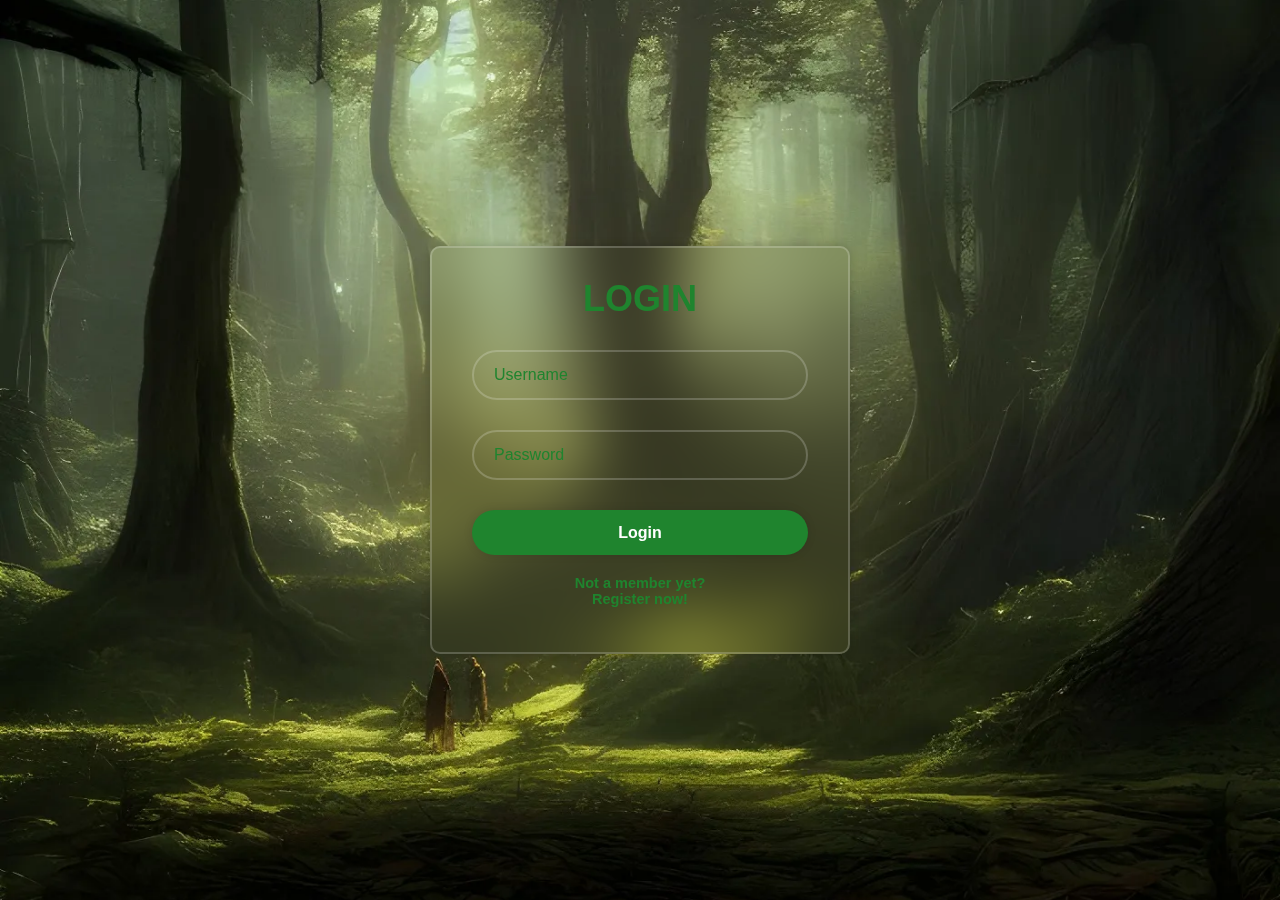
<file: templates/index.html>
<!-- inscription.html -->
<!DOCTYPE html>
<html lang="fr">
<head>
    <meta charset="UTF-8">
    <meta name="viewport" content="width=device-width, initial-scale=1.0">
    <title>Inscription</title>
    <link rel="stylesheet" type="text/css" href="/assets/css/style.css">
    <link rel="stylesheet" type="text/css" href="/assets/css/form.css">
    <script src="/assets/js/script.js" defer></script>
</head>
<body>
<div id="User-Verif">
    <div id="content_inscription" class="inscription hidden">
        <div id="register" class="wrapperform">
            <form id="registrationForm" method="post">
                    <input type="hidden" name="formName" value="register">
                    <h1>REGISTER</h1>
                    <div class="input-box">
                        <input type="text" placeholder="Username" name="username" id="register_username" required>
                    </div>
                    <div class="input-box">
                        <input type="text" placeholder="First Name" name="first_name" id="register_first_name" required>
                    </div>
                    <div class="input-box">
                        <input type="text" placeholder="Last Name" name="last_name" id="register_last_name" required>
                    </div>
                    <div class="input-box">
                        <input type="text" placeholder="Gender" name="Gender" id="register_gender" required>
                    </div>
                    <div class="input-box">
                        <input type="text" placeholder="Age" name="age" id="register_age" required>
                    </div>
                    <div class="input-box">
                        <input type="text" placeholder="E-mail" name="mail" id="register_email" required>
                    </div>
                    <div class="input-box">
                        <input type="password" placeholder="Password" name="password" id="register_password" required>
                    </div>
                    <div class="input-box">
                        <input type="password" placeholder="Comfirm password" name="confirm_password" id="register_confirm_password" required>
                    </div>
                    <button id="registrationBtn" class="btn">Register</button>                       
                    <div class="register-link">
                        <p><a href="#" id="showLoginPage">Already a member? <br>Login now!</a></p>
                    </div>
            </form>
        </div>
    </div>
    <div id="content_login" class="login">
        <!-- Formulaire de connexion -->
        <div id="login" class="wrapperform">
            <form id="loginForm">
                <input type="hidden" name="formName" value="login">
                <h1>LOGIN</h1>
                <div class="input-box">
                    <input type="text" placeholder="Username" name="username" id="login_username" required>
                </div>
                <div class="input-box">
                    <input type="password" placeholder="Password" name="password" id="login_password" required>
                </div>
                    <button id="loginBtn" class="btn">Login</button>                       
                <div class="login-link">
                    <p><a href="#" id="showRegistrationPage">Not a member yet? <br>Register now!</a></p>
                </div>
            </form>
        </div>
    </div>
</div>
    <div id="content_dashboard" class="dashboard hidden">
        <h2>Tableau de bord</h2>
        <div id="postContainer"></div>
    </div>
    <div class="sidenav hidden" id="sidebar">
        <div id="MyName"></div>
        <hr>
        <h2 style="color: grey;">Friends</h2>
        <ul id="userList"><br></ul>
        <hr>
        <br>
        <div id="quickReply" class="extPanel" style="left: 0px; bottom: 20%;">
            <div id="qrForm">
                <div><input name="name" type="text" placeholder="Subject"></div>
                <div><textarea name="com" cols="48" rows="4" placeholder="Post"></textarea></div>
                <button id="postBtn">Post</button>
            </div>
        </div>
        <div id="quickComment" class="extPanel reply hidden" style="right: 50px; top: 30%;">
            <div id="qrForm">
                <div><textarea name="com" cols="48" rows="4" placeholder="Comment"></textarea></div>
                <button id="commentBtn">Comment</button>
            </div>
        </div>
        <br>
        <button id="homeBtn">Home</button>
        <button id="logout">Déconnexion</button>
    </div>
    <div class="container hidden" id="chatContainer">
        <div id="messageInput">
            <input type="text" id="messageText" placeholder="Type your message here...">
            <button id="sendMessageBtn">Send</button>
        </div> 
    </div>
</body>
</html>
</file>
<file: assets/css/style.css>
*{
    margin: 0;
    padding: 0;
}
body{
    background-color: antiquewhite;
}


.inscription{
    display: block;
}
.login{
    display: block;
}
.dashboard{
    display: block;
}
.wrapper{
    display: none;
    /* background-color: red; */
}

/* ------------------------------------------------------------ */

 /* The sidebar menu */
 .sidenav {
    height: 100%; /* Full-height: remove this if you want "auto" height */
    width: 160px; /* Set the width of the sidebar */
    position: fixed; /* Fixed Sidebar (stay in place on scroll) */
    z-index: 1; /* Stay on top */
    top: 0; /* Stay at the top */
    left: 0;
    background-color: #111; /* Black */
    overflow-x: hidden; /* Disable horizontal scroll */
    padding-top: 20px;
  }
  
  /* The navigation menu links */
  .sidenav a {
    padding: 6px 8px 6px 16px;
    text-decoration: none;
    font-size: 25px;
    color: #818181;
    display: block;
  }
  
  /* When you mouse over the navigation links, change their color */
  .sidenav a:hover {
    color: #f1f1f1;
  }
  
  /* Style page content */
  .main {
    margin-left: 160px; /* Same as the width of the sidebar */
    padding: 0px 10px;
  }
  
  /* On smaller screens, where height is less than 450px, change the style of the sidebar (less padding and a smaller font size) */
  @media screen and (max-height: 450px) {
    .sidenav {padding-top: 15px;}
    .sidenav a {font-size: 18px;}
  } 


  /* ------------------------------------------ */


   /* Chat containers */
.container {
  border: 2px solid #dedede;
  background-color: #f1f1f1;
  border-radius: 5px;
  padding: 10px;
  margin: 10px 0;
}

/* Darker chat container */
.darker {
  border-color: #ccc;
  background-color: #908d8d;
}

/* Clear floats */
.container::after {
  content: "";
  clear: both;
  display: table;
}

/* Adjust the position of the chat container */
#chatContainer {
  height: 100%;
  width: calc(100% - 160px); /* Subtract sidebar width */
  position: fixed;
  z-index: 1;
  top: 0;
  right: 0; /* Adjust to the right side of the sidebar */
  background-color: #111;
  overflow-y: scroll; /* Enable vertical scrolling */
  padding-top: 20px;
}

/* -------------------------------- */


.extPanel {
  position: fixed;
  background-color: #fff;
  border: 1px solid #ccc;
  padding: 10px;
  box-shadow: 0px 0px 5px rgba(0, 0, 0, 0.1);
  z-index: 1000;
}
.extPanel input,
.extPanel textarea {
  width: calc(100% - 22px);
  box-sizing: border-box;
  margin-bottom: 10px;
  padding: 5px;
  border: 1px solid #ccc;
  border-radius: 4px;
}
.extPanel button {
  width: 100%;
  box-sizing: border-box;
  margin-bottom: 10px;
  padding: 5px;
  border: none;
  background-color: #007bff;
  color: #fff;
  border-radius: 4px;
  cursor: pointer;
}
.extPanel button:hover {
  background-color: #0056b3;
}
</file>
<file: assets/css/form.css>
* {
    font-family: "Blood", sans-serif;
    margin: 0;
    padding: 0;
    box-sizing: border-box;
}

body {
    display: flex;
    justify-content: center;
    align-items: center;
    min-height: 100vh;
    /* background: url('!!Amber\ Valley.jpg') no-repeat; */
    background: url('../image/paysage1.webp') no-repeat;
    background-size: cover;
    background-position: center;
}

.wrapperform {
    width: 420px;
    background: transparent;
    border: 2px solid rgba(255, 255, 255, .2);
    backdrop-filter: blur(30px);
    box-shadow: 0 0 10px rgba(0, 0, 0, .2);
    /* color: #333; */
    color: #1f842e;
    border-radius: 10px;
    padding: 30px 40px;
}

.wrapperform h1 {
    font-size: 36px;
    text-align: center;
}

.wrapperform .input-box {
    position: relative;
    width: 100%;
    height: 50px;
    margin: 30px 0;
}

.input-box input {
    font-family: "Blood", sans-serif;
    width: 100%;
    height: 100%;
    background: transparent;
    border: none;
    outline: none;
    border: 2px solid rgba(255, 255, 255, .2);
    border-radius: 40px;
    font-size: 16px;
    /* color: #333; */
    color: #1f842e;
    padding: 20px 45px 20px 20px;
}

.input-box input::placeholder {
    /* color: #333; */
    color: #1f842e;
}

.input-box i {
    position: absolute;
    right: 20px;
    top: 50%;
    transform: translateY(-50%);
    font-size: 20px;
}

.wrapperform .remember-forgot {
    display: flex;
    justify-content: space-between;
    font-size: 14.5px;
    margin: -15px 0 15px;
}

.remember-forgot label input {
    /* accent-color: #333; */
    accent-color: #1f842e;
    margin-right: 3px;
}
.remember-forgot a {
    /* color: #333; */
    color: #1f842e;
    text-decoration: none;
}

.remember-forgot a:hover {
    text-decoration: underline;
}

.wrapperform .btn {
    width: 100%;
    height: 45px;
    /* background: #333; */
    background: #1f842e;
    border: none;
    outline: none;
    border-radius: 40px;
    box-shadow: 0 0 10px rgba(0, 0, 0, .1);
    cursor: pointer;
    font-size: 16px;
    color: #fff;
    font-weight: 600;
}

.wrapperform .register-link, .wrapperform .login-link {
    font-size: 14.5px;
    text-align: center;
    margin: 20px 0 15px;
}

.register-link p a, .login-link p a {
    /* color: #333; */
    color: #1f842e;
    text-decoration: none;
    font-weight: 600;
}

.register-link p a:hover, .login-link p a:hover {
    text-decoration: underline;
}

i {
    font-size: 50px;
    text-decoration: none;
    /* color: #333; */
    color: #1f842e;
}

.hidden{
    display: none;
}
</file>
